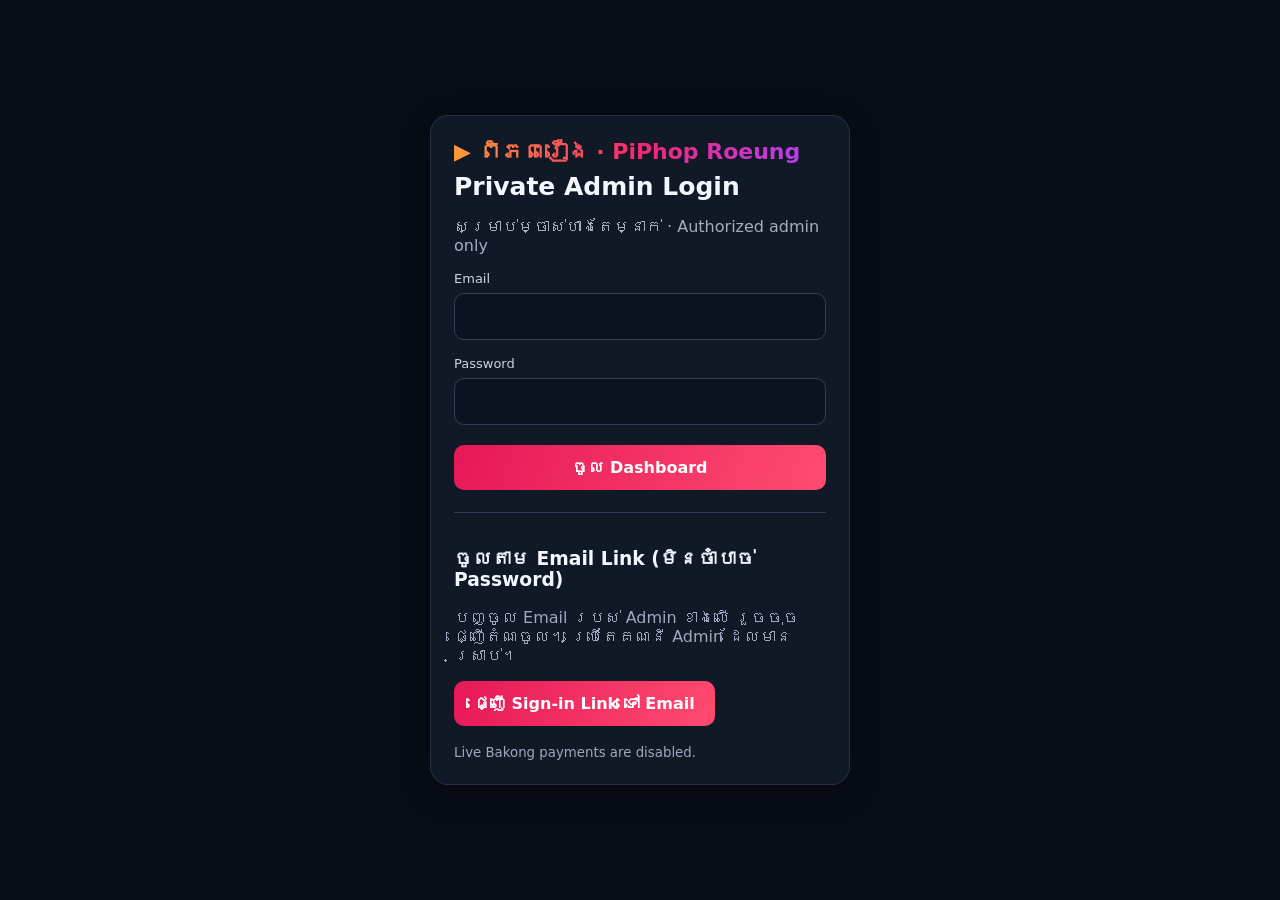
<file: admin/index.html>
<!doctype html><html lang="km"><head><meta charset="utf-8"><meta name="viewport" content="width=device-width,initial-scale=1"><meta name="robots" content="noindex,nofollow"><title>PiPhop Roeung · Private Admin</title><style>
:root{color-scheme:dark;font-family:system-ui,"Noto Sans Khmer",sans-serif}*{box-sizing:border-box}body{margin:0;background:#080c15;color:#f5f7ff}button,input,select{font:inherit}button{cursor:pointer;border:0}.hide{display:none!important}.login{min-height:100vh;display:grid;place-items:center;padding:22px}.login .panel{max-width:420px;width:100%}.panel,.stat{background:#111927;border:1px solid #293244;border-radius:18px;padding:23px;box-shadow:0 8px 30px #0003}h1{font-size:25px;margin:8px 0}p,.sub{color:#a4aec3}.brand{font-size:22px;font-weight:850;background:linear-gradient(95deg,#ff9b36,#f52672,#ac43ff);background-clip:text;color:transparent}label{display:block;margin:16px 0 7px;color:#cbd4e5;font-size:13px}input,select{width:100%;background:#0b1220;border:1px solid #334158;border-radius:10px;padding:13px;color:white;outline:none}input:focus{border-color:#fa377c}.primary{background:linear-gradient(110deg,#e61858,#ff4b70);color:white;padding:13px 20px;border-radius:10px;font-weight:750}.full{width:100%;margin-top:20px}.err{color:#ff879d}.shell{display:flex;min-height:100vh}aside{width:245px;flex-shrink:0;background:#0b101c;border-right:1px solid #253043;padding:25px 15px}aside .brand{margin:10px 10px 35px}nav button{width:100%;display:block;text-align:left;color:#bac5d8;background:transparent;padding:13px 15px;border-radius:10px;margin-bottom:7px}nav button.active{background:#9b1743;color:white}main{flex:1;min-width:0;padding:28px;max-width:1450px;margin:auto}.top{display:flex;justify-content:space-between;gap:15px;align-items:center;flex-wrap:wrap}.muted{color:#9da9c0}.warn{padding:12px 16px;background:#302515;border:1px solid #805f16;border-radius:12px;color:#ffcf69;margin:19px 0}.stats{display:grid;grid-template-columns:repeat(4,minmax(0,1fr));gap:15px;margin:22px 0}.stat{border-top:3px solid #ed3177}.stat:nth-child(2){border-color:#20d18a}.stat:nth-child(3){border-color:#ffc24c}.stat:nth-child(4){border-color:#b258ff}.stat strong{font-size:30px;display:block;margin:12px 0}.grid{display:grid;grid-template-columns:1.5fr 1fr;gap:18px}.actions{display:flex;gap:10px;flex-wrap:wrap}.actions button{background:#2a3450;color:#fff;padding:11px;border-radius:10px}.actions .primary{background:#e91f64}.tablewrap{overflow:auto}table{width:100%;border-collapse:collapse;min-width:580px}td,th{text-align:left;padding:13px 9px;border-bottom:1px solid #293348;font-size:13px}th{color:#a3afc5}.tag{background:#513b15;color:#ffcf6e;border-radius:20px;padding:5px 9px}.formgrid{display:grid;grid-template-columns:1fr 1fr;gap:12px}#status{margin-top:12px}.footer{margin-top:30px;color:#697a97;font-size:12px}@media(max-width:950px){.stats{grid-template-columns:repeat(2,1fr)}.grid{grid-template-columns:1fr}aside{width:185px}}@media(max-width:650px){.shell{display:block}aside{width:auto;padding:10px}aside .brand{margin:5px}nav{display:flex;overflow:auto}nav button{white-space:nowrap;width:auto}main{padding:15px}.stats{grid-template-columns:1fr 1fr}.stat{padding:15px}.stat strong{font-size:24px}}
</style></head><body>
<section id="login" class="login"><div class="panel"><div class="brand">▶ ពិភពរឿង · PiPhop Roeung</div><h1>Private Admin Login</h1><p>សម្រាប់ម្ចាស់ហាងតែម្នាក់ · Authorized admin only</p><form id="loginForm"><label>Email</label><input id="email" type="email" autocomplete="username" required><label>Password</label><input id="password" type="password" autocomplete="current-password" required><button class="primary full" type="submit">ចូល Dashboard</button></form><p id="loginError" class="err" role="alert"></p><div style="border-top:1px solid #334158;margin-top:22px;padding-top:16px"><h3>ចូលតាម Email Link (មិនចាំបាច់ Password)</h3><p class="muted">បញ្ចូល Email របស់ Admin ខាងលើ រួចចុចផ្ញើតំណចូល។ ប្រើតែគណនី Admin ដែលមានស្រាប់។</p><button id="sendOtp" type="button" class="primary">ផ្ញើ Sign-in Link ទៅ Email</button><form id="otpForm" class="hide"><label>លេខកូដ 6 ខ្ទង់ពី Email</label><input id="otpCode" inputmode="numeric" autocomplete="one-time-code" pattern="[0-9]{6,8}" maxlength="8" required><button class="primary full" type="submit">បញ្ជាក់លេខកូដ និងចូល</button></form><p id="otpStatus" class="muted" role="status"></p></div><small class="muted">Live Bakong payments are disabled.</small></div></section>
<div id="app" class="shell hide"><aside><div class="brand">▶ ពិភពរឿង<br><small>Movie Store · Admin</small></div><nav><button class="active" data-tab="dashboard">▦ Dashboard</button><button data-tab="orders">▤ Test Orders</button><button data-tab="create">＋ New Test Order</button><button data-tab="settings">⚙ Settings</button></nav></aside><main><div class="top"><div><div class="sub">PIPHOP ROEUNG · PRIVATE ADMIN</div><h1 id="heading">ផ្ទាំងគ្រប់គ្រង Dashboard</h1></div><div><span id="who" class="muted"></span> <button id="logout" class="primary">Sign out</button></div></div><div class="warn">⚠ TEST MODE — មិនទាន់ទទួលប្រាក់ពិត ឬផ្តល់ Telegram Access ដោយស្វ័យប្រវត្តិទេ។</div>
<section id="dashboard"><div class="stats"><div class="stat">Total Test Orders<strong id="total">0</strong><span class="muted">All-time test records</span></div><div class="stat">Pending<strong id="pending">0</strong><span class="muted">Awaiting verification</span></div><div class="stat">Verified Revenue<strong>$0.00</strong><span class="muted">Live disabled</span></div><div class="stat">Verified Payments<strong>0</strong><span class="muted">Live disabled</span></div></div><div class="grid"><div class="panel"><h2>Recent Test Orders</h2><div id="recent"></div></div><div class="panel"><h2>Quick Actions</h2><p class="muted">Create safe test orders and inspect database records.</p><div class="actions"><button class="primary" data-go="create">＋ New Order</button><button data-go="orders">View Orders</button><button id="refresh">↻ Refresh</button></div><h3>Payment Mode</h3><p>Manual: Test only</p><p>Automatic Bakong: Disabled</p></div></div></section>
<section id="orders" class="panel hide"><h2>Test Orders</h2><div id="allOrders"></div></section>
<section id="create" class="panel hide"><h2>Create Test Order</h2><p class="muted">No money will be charged.</p><form id="orderForm"><label>Movie title</label><input id="movie" maxlength="200" required><div class="formgrid"><div><label>Amount</label><input id="amount" type="number" min="0.01" max="1000" step="0.01" value="5" required></div><div><label>Currency</label><select id="currency"><option>USD</option><option>KHR</option></select></div></div><label>Mode</label><select id="mode"><option value="manual">Manual Test</option><option value="automatic">Automatic Simulation</option></select><button class="primary full" type="submit">Create Test Order</button></form><p id="status" role="status"></p></section>
<section id="settings" class="panel hide"><h2>Security Settings</h2><p>Admin-only login by verified Supabase user ID.</p><p>Database access is protected by Row Level Security.</p><p>Bakong live payments: OFF.</p></section><div class="footer">PiPhop Roeung · Private Admin · Test Environment</div></main></div>
<script type="module">
import {createClient} from 'https://esm.sh/@supabase/supabase-js@2.57.0';
const ADMIN='b063a843-1adb-4a24-9c98-7c5abe67ddfc';
const supabase=createClient('https://dtlnyxwloelklqyomjre.supabase.co','sb_publishable_LCE7yoFA_xRlXObp8cX4yw_Ij7TaD7I');
const $=id=>document.getElementById(id);let orders=[];
function screen(user){const ok=user?.id===ADMIN;$('login').classList.toggle('hide',ok);$('app').classList.toggle('hide',!ok);$('who').textContent=ok?user.email:'';if(ok)refresh();}
async function refresh(){const {data,error}=await supabase.from('payment_test_orders').select('id,movie_title,amount,currency,mode,status,created_at').order('created_at',{ascending:false}).limit(200);if(error){$('status').textContent=error.message;return;}orders=data||[];$('total').textContent=orders.length;$('pending').textContent=orders.filter(o=>o.status==='test_pending').length;table('recent',orders.slice(0,5));table('allOrders',orders);}
function table(id,items){const host=$(id);host.replaceChildren();if(!items.length){host.textContent='No test orders yet.';return;}const wrap=document.createElement('div');wrap.className='tablewrap';const t=document.createElement('table');const head=document.createElement('tr');for(const h of ['Movie / Order','Amount','Mode','Status','Date']){const th=document.createElement('th');th.textContent=h;head.append(th)}t.append(head);for(const o of items){const tr=document.createElement('tr');for(const v of [o.movie_title+' · '+o.id.slice(0,8),String(o.amount)+' '+o.currency,o.mode,o.status,new Date(o.created_at).toLocaleDateString()]){const td=document.createElement('td');td.textContent=v;tr.append(td)}t.append(tr)}wrap.append(t);host.append(wrap)}
function tab(name){for(const id of ['dashboard','orders','create','settings'])$(id).classList.toggle('hide',id!==name);document.querySelectorAll('[data-tab]').forEach(b=>b.classList.toggle('active',b.dataset.tab===name));$('heading').textContent=({dashboard:'ផ្ទាំងគ្រប់គ្រង Dashboard',orders:'Test Orders',create:'Create Test Order',settings:'Settings'})[name];}
document.querySelectorAll('[data-tab]').forEach(b=>b.onclick=()=>tab(b.dataset.tab));document.querySelectorAll('[data-go]').forEach(b=>b.onclick=()=>tab(b.dataset.go));$('refresh').onclick=refresh;
$('loginForm').onsubmit=async e=>{e.preventDefault();$('loginError').textContent='';const {data,error}=await supabase.auth.signInWithPassword({email:$('email').value,password:$('password').value});$('password').value='';if(error){$('loginError').textContent=error.message;return}if(data.user?.id!==ADMIN){await supabase.auth.signOut();$('loginError').textContent='This account is not authorized.';return}screen(data.user)};
$('sendOtp').onclick=async()=>{const email=$('email').value.trim();if(!email){$('otpStatus').textContent='សូមបញ្ចូល Email ជាមុន។';return}const b=$('sendOtp');b.disabled=true;$('otpStatus').textContent='កំពុងផ្ញើ…';try{const {error}=await supabase.auth.signInWithOtp({email,options:{shouldCreateUser:false,emailRedirectTo:'https://lensbykai-bit.github.io/piphoproeung/admin/'}});if(error){$('otpStatus').textContent=error.message;return}$('otpForm').classList.remove('hide');$('otpStatus').textContent='បានផ្ញើ Email Sign-in Link។ សូមចុច Sign in ក្នុង Email (ឬបញ្ចូល OTP ប្រសិនបើ Email មានលេខកូដ)។'}finally{b.disabled=false}};
$('otpForm').onsubmit=async e=>{e.preventDefault();const email=$('email').value.trim(),token=$('otpCode').value.trim();$('otpStatus').textContent='កំពុងផ្ទៀងផ្ទាត់…';const {data,error}=await supabase.auth.verifyOtp({email,token,type:'email'});if(error){$('otpStatus').textContent=error.message;return}if(data.user?.id!==ADMIN){await supabase.auth.signOut();$('otpStatus').textContent='គណនីនេះមិនមានសិទ្ធិ Admin ទេ។';return}$('otpCode').value='';$('otpStatus').textContent='';screen(data.user)};
$('logout').onclick=async()=>{await supabase.auth.signOut();screen(null)};
$('orderForm').onsubmit=async e=>{e.preventDefault();$('status').textContent='Creating…';const {data,error}=await supabase.functions.invoke('khqr-create-test-order',{body:{movie_title:$('movie').value.trim(),amount:Number($('amount').value),currency:$('currency').value,mode:$('mode').value}});if(error||data?.error){$('status').textContent=error?.message||data.error;return}$('status').textContent='Test order created successfully. No money charged.';$('movie').value='';await refresh();tab('orders')};
const {data:{user}}=await supabase.auth.getUser();if(user?.id!==ADMIN&&user)await supabase.auth.signOut();screen(user?.id===ADMIN?user:null);
</script></body></html>
</file>
